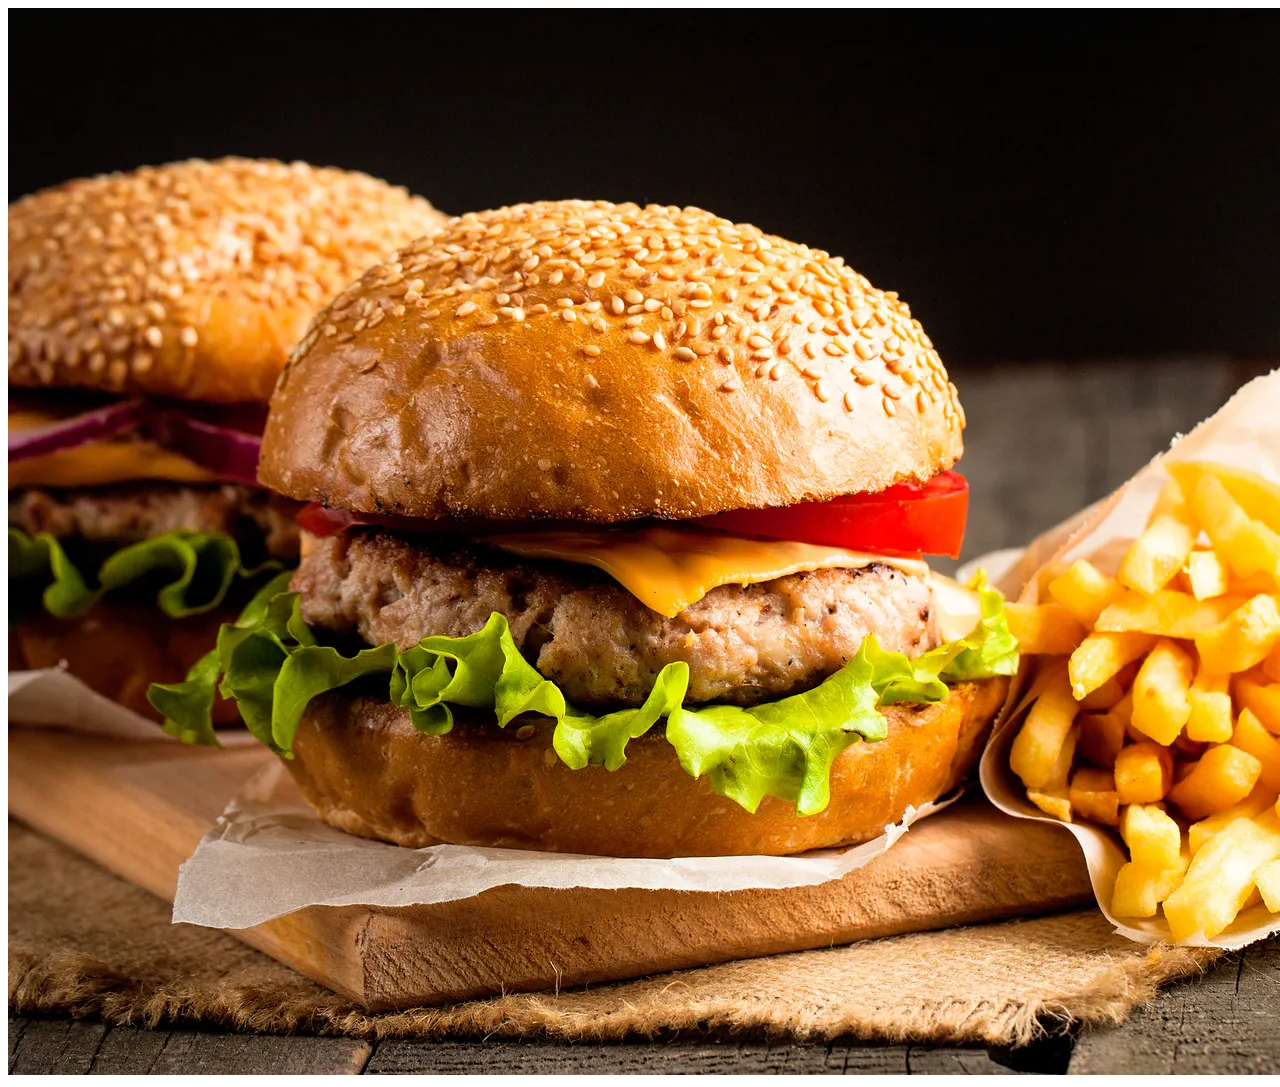
<file: index.html>
<!DOCTYPE html>

<html lang="pt-br">

<head>

<meta charset="UTF-8">

<meta name="viewport" content="width=device-width, initial-scale=1">

</head>

<body>

<img src="hambuger"

alt="A imagem são dois hamburgeres e um saquinho de batatas fritas em cima de uma travessa e madeira"

title=""computer desk" by houdini_cs is licensed under CC BY-SA 2.0."

class>

</body>

</html>
</file>
